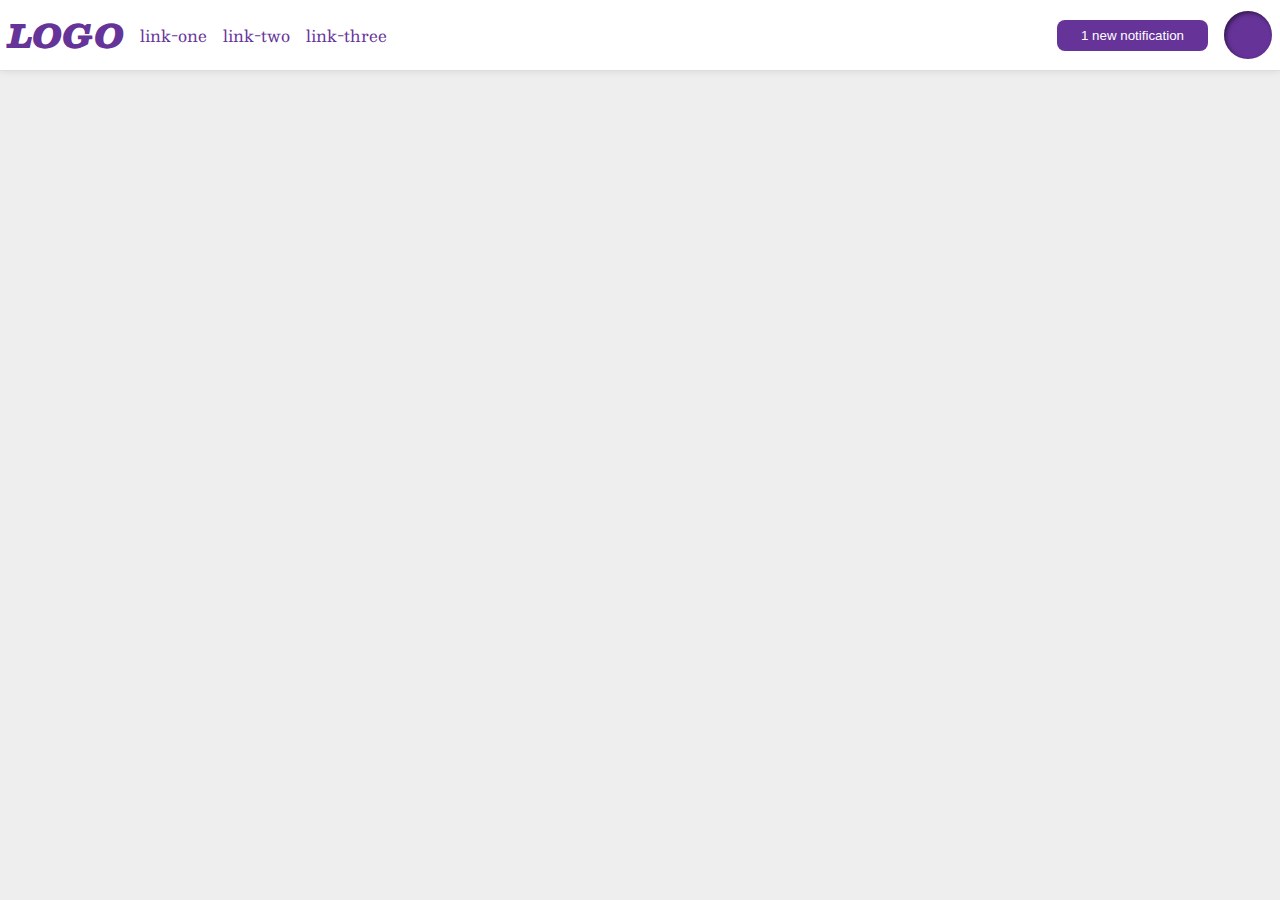
<file: flex/03-flex-header-2/index.html>
<!DOCTYPE html>
<html lang="en">
  <head>
    <meta charset="UTF-8">
    <meta http-equiv="X-UA-Compatible" content="IE=edge">
    <meta name="viewport" content="width=device-width, initial-scale=1.0">
    <title>Flex Header 2</title>
    <link rel="stylesheet" href="style.css">
  </head>
  <body>
    <div class="header">
      <div class="left">
        <div class="logo">
          LOGO
        </div>
        <ul class="links">
          <li><a href="google.com">link-one</a></li>
          <li><a href="google.com">link-two</a></li>
          <li><a href="google.com">link-three</a></li>
        </ul>
      </div>
      <div class="right">
        <button class="notifications">
          1 new notification
        </button>
        <div class="profile-image"></div>
      </div>
    </div>
  </body>
</html>
</file>
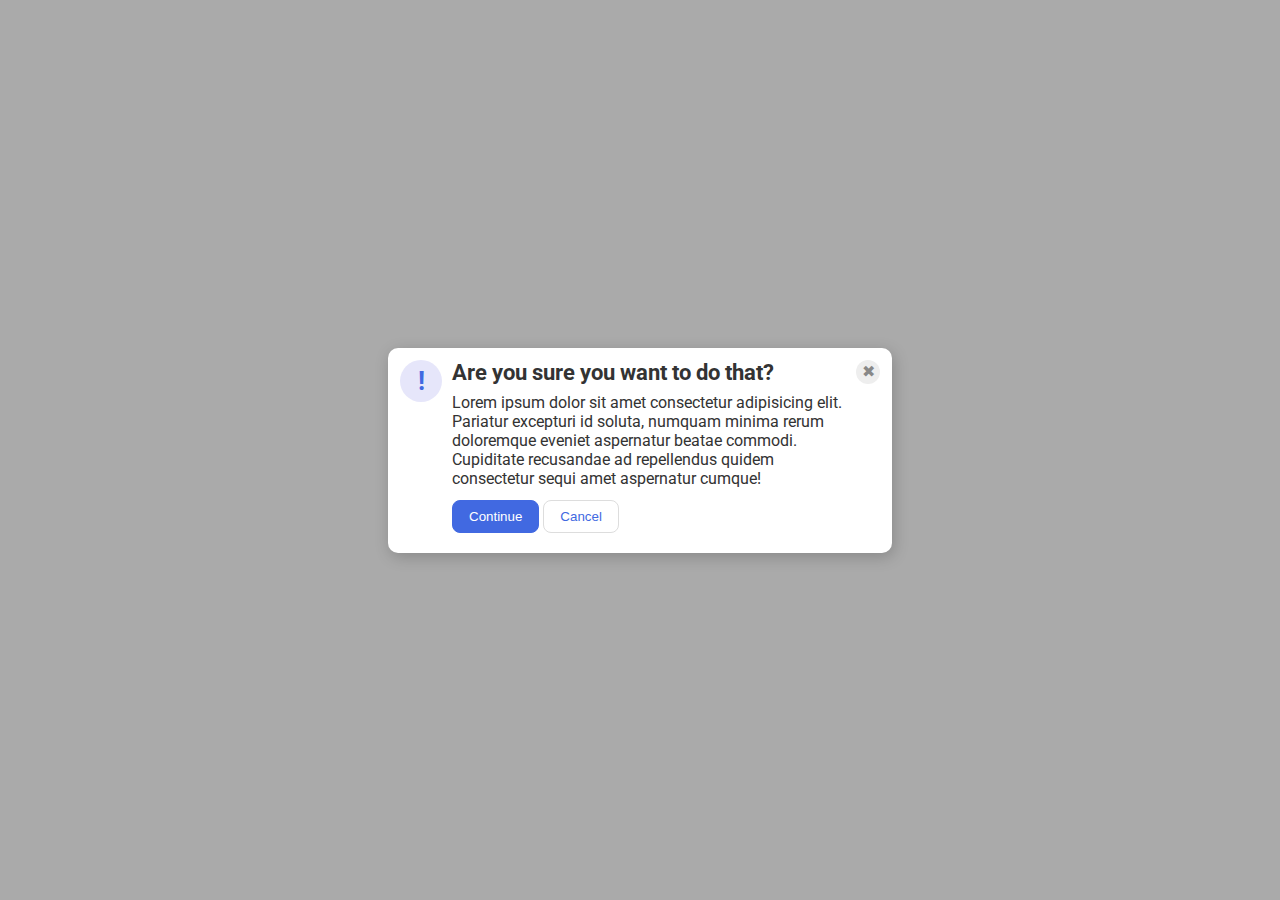
<file: flex/05-flex-modal/index.html>
<!DOCTYPE html>
<html lang="en">
  <head>
    <meta charset="UTF-8" />
    <meta http-equiv="X-UA-Compatible" content="IE=edge" />
    <meta name="viewport" content="width=device-width, initial-scale=1.0" />
    <link rel="stylesheet" href="style.css" />
    <title>Modal</title>
  </head>
  <body>
    <div class="modal">
      <div class="icon">!</div>
      <div class="container">
        <div class="header">Are you sure you want to do that?</div>
        <div class="text">
          Lorem ipsum dolor sit amet consectetur adipisicing elit. Pariatur
          excepturi id soluta, numquam minima rerum doloremque eveniet
          aspernatur beatae commodi. Cupiditate recusandae ad repellendus quidem
          consectetur sequi amet aspernatur cumque!
        </div>
        <button class="continue">Continue</button>
        <button class="cancel">Cancel</button>
      </div>
      <div class="close-button">✖</div>
    </div>
  </body>
</html>
</file>
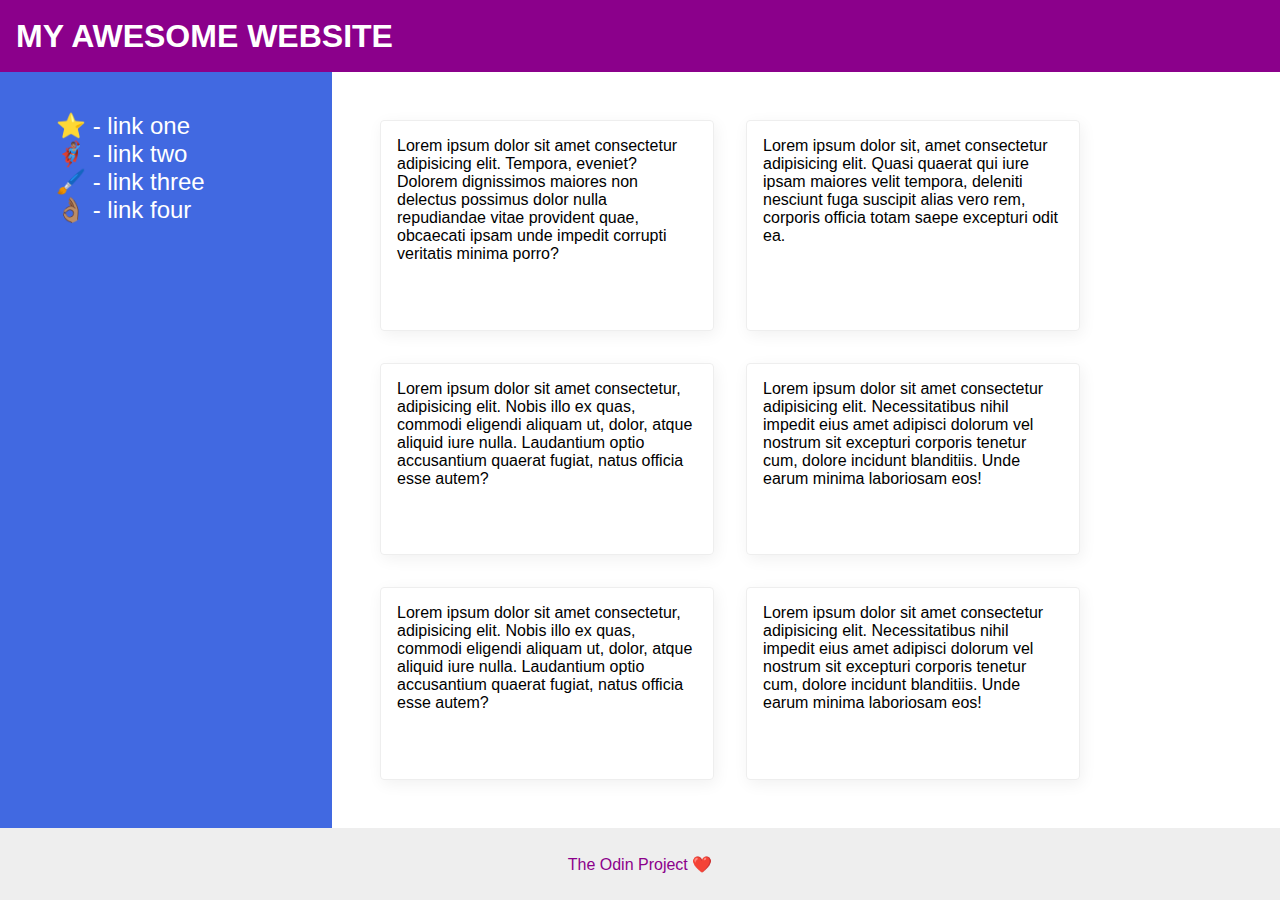
<file: flex/07-flex-layout-2/index.html>
<!DOCTYPE html>
<html lang="en">
  <head>
    <meta charset="UTF-8" />
    <meta http-equiv="X-UA-Compatible" content="IE=edge" />
    <meta name="viewport" content="width=device-width, initial-scale=1.0" />
    <title>The Holy Grail</title>
    <link rel="stylesheet" href="style.css" />
  </head>
  <body>
    <div class="header">MY AWESOME WEBSITE</div>
    <div class="content">
      <div class="sidebar">
        <ul>
          <li><a href="#">⭐ - link one</a></li>
          <li><a href="#">🦸🏽‍♂️ - link two</a></li>
          <li><a href="#">🖌️ - link three</a></li>
          <li><a href="#">👌🏽 - link four</a></li>
        </ul>
      </div>
      <div class="cards">
        <div class="card">
          Lorem ipsum dolor sit amet consectetur adipisicing elit. Tempora,
          eveniet? Dolorem dignissimos maiores non delectus possimus dolor nulla
          repudiandae vitae provident quae, obcaecati ipsam unde impedit
          corrupti veritatis minima porro?
        </div>
        <div class="card">
          Lorem ipsum dolor sit, amet consectetur adipisicing elit. Quasi
          quaerat qui iure ipsam maiores velit tempora, deleniti nesciunt fuga
          suscipit alias vero rem, corporis officia totam saepe excepturi odit
          ea.
        </div>
        <div class="card">
          Lorem ipsum dolor sit amet consectetur, adipisicing elit. Nobis illo
          ex quas, commodi eligendi aliquam ut, dolor, atque aliquid iure nulla.
          Laudantium optio accusantium quaerat fugiat, natus officia esse autem?
        </div>
        <div class="card">
          Lorem ipsum dolor sit amet consectetur adipisicing elit.
          Necessitatibus nihil impedit eius amet adipisci dolorum vel nostrum
          sit excepturi corporis tenetur cum, dolore incidunt blanditiis. Unde
          earum minima laboriosam eos!
        </div>
        <div class="card">
          Lorem ipsum dolor sit amet consectetur, adipisicing elit. Nobis illo
          ex quas, commodi eligendi aliquam ut, dolor, atque aliquid iure nulla.
          Laudantium optio accusantium quaerat fugiat, natus officia esse autem?
        </div>
        <div class="card">
          Lorem ipsum dolor sit amet consectetur adipisicing elit.
          Necessitatibus nihil impedit eius amet adipisci dolorum vel nostrum
          sit excepturi corporis tenetur cum, dolore incidunt blanditiis. Unde
          earum minima laboriosam eos!
        </div>
      </div>
    </div>

    <div class="footer">The Odin Project ❤️</div>
  </body>
</html>
</file>
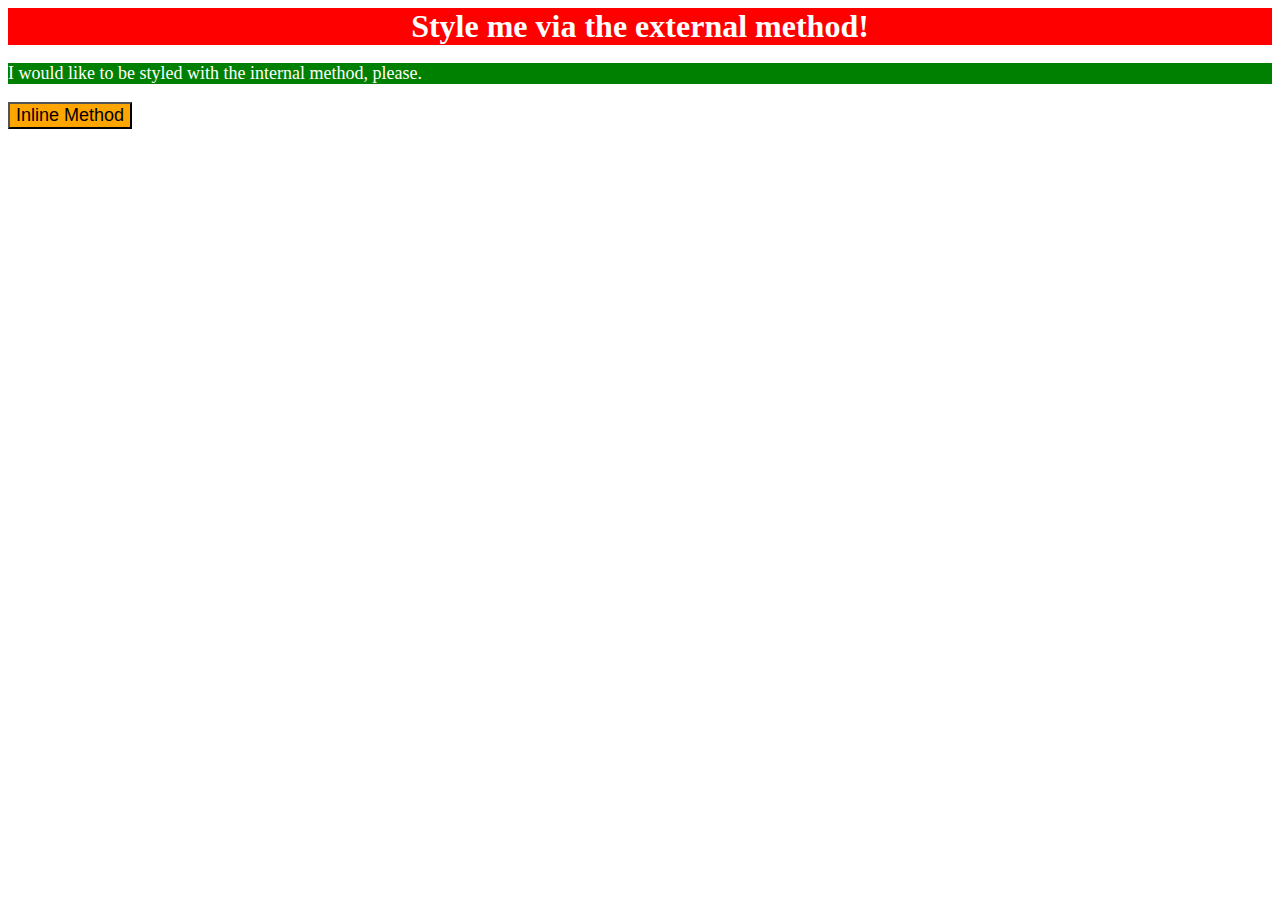
<file: foundations/01-css-methods/index.html>
<!DOCTYPE html>
<html lang="en">
  <head>
    <meta charset="UTF-8">
    <meta http-equiv="X-UA-Compatible" content="IE=edge">
    <meta name="viewport" content="width=device-width, initial-scale=1.0">
    <link rel="stylesheet" href="styles.css">
    <style>
      p {
        color: white;
        font-size: 18px;
        background-color: green;
      }
    </style>
    <title>Methods for Adding CSS</title>
  </head>
  <body>
    <div>Style me via the external method!</div>
    <p>I would like to be styled with the internal method, please.</p>
    <button style="font-size: 18px; background-color: orange;">Inline Method</button>
  </body>
</html>
</file>
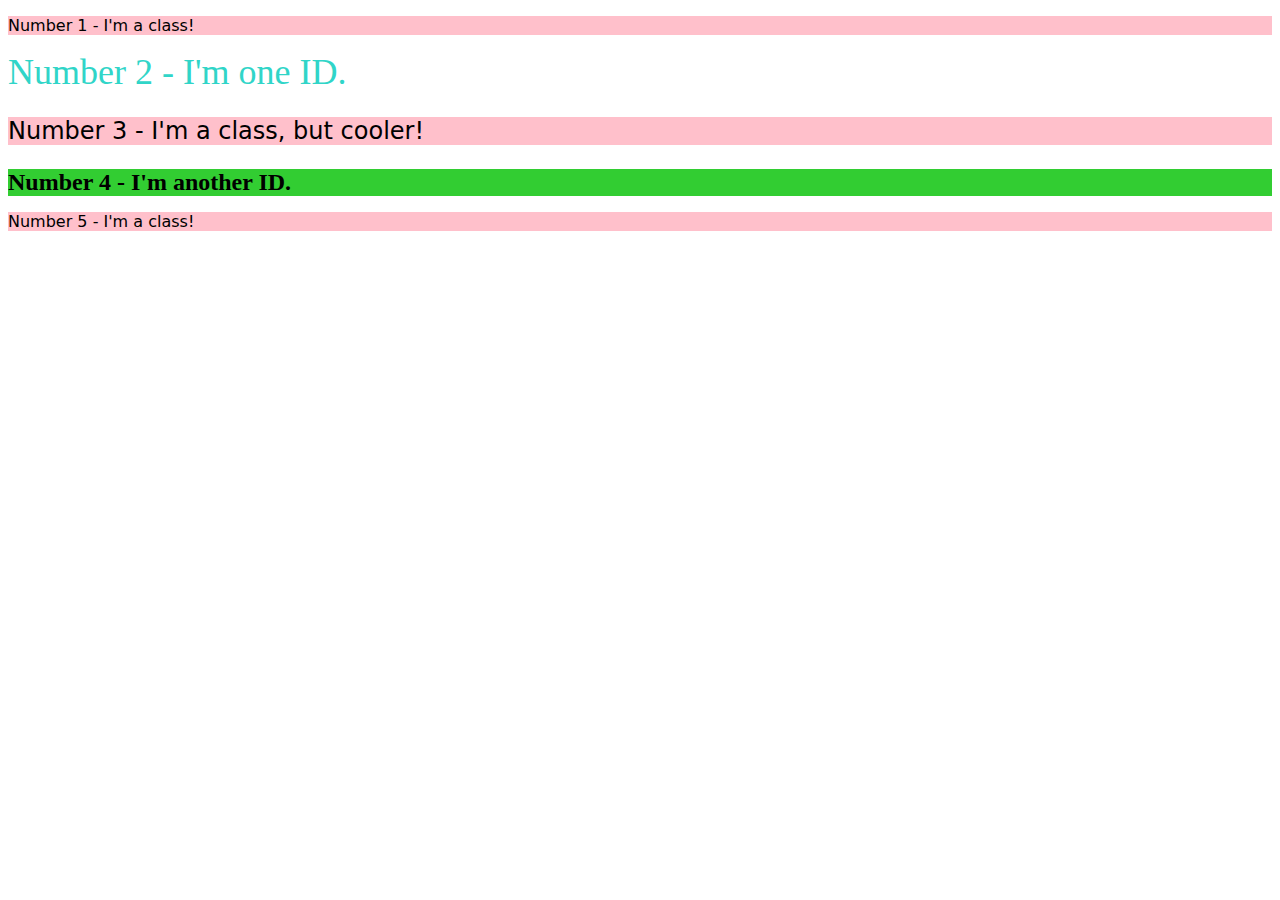
<file: foundations/02-class-id-selectors/index.html>
<!DOCTYPE html>
<html lang="en">
  <head>
    <meta charset="UTF-8">
    <meta http-equiv="X-UA-Compatible" content="IE=edge">
    <meta name="viewport" content="width=device-width, initial-scale=1.0">
    <title>Class and ID Selectors</title>
    <link rel="stylesheet" href="style.css">
  </head>
  <body>
    <p class="odd">Number 1 - I'm a class!</p>
    <div id="two">Number 2 - I'm one ID.</div>
    <p class="odd three">Number 3 - I'm a class, but cooler!</p>
    <div id="four">Number 4 - I'm another ID.</div>
    <p class="odd">Number 5 - I'm a class!</p>
  </body>
</html>
</file>
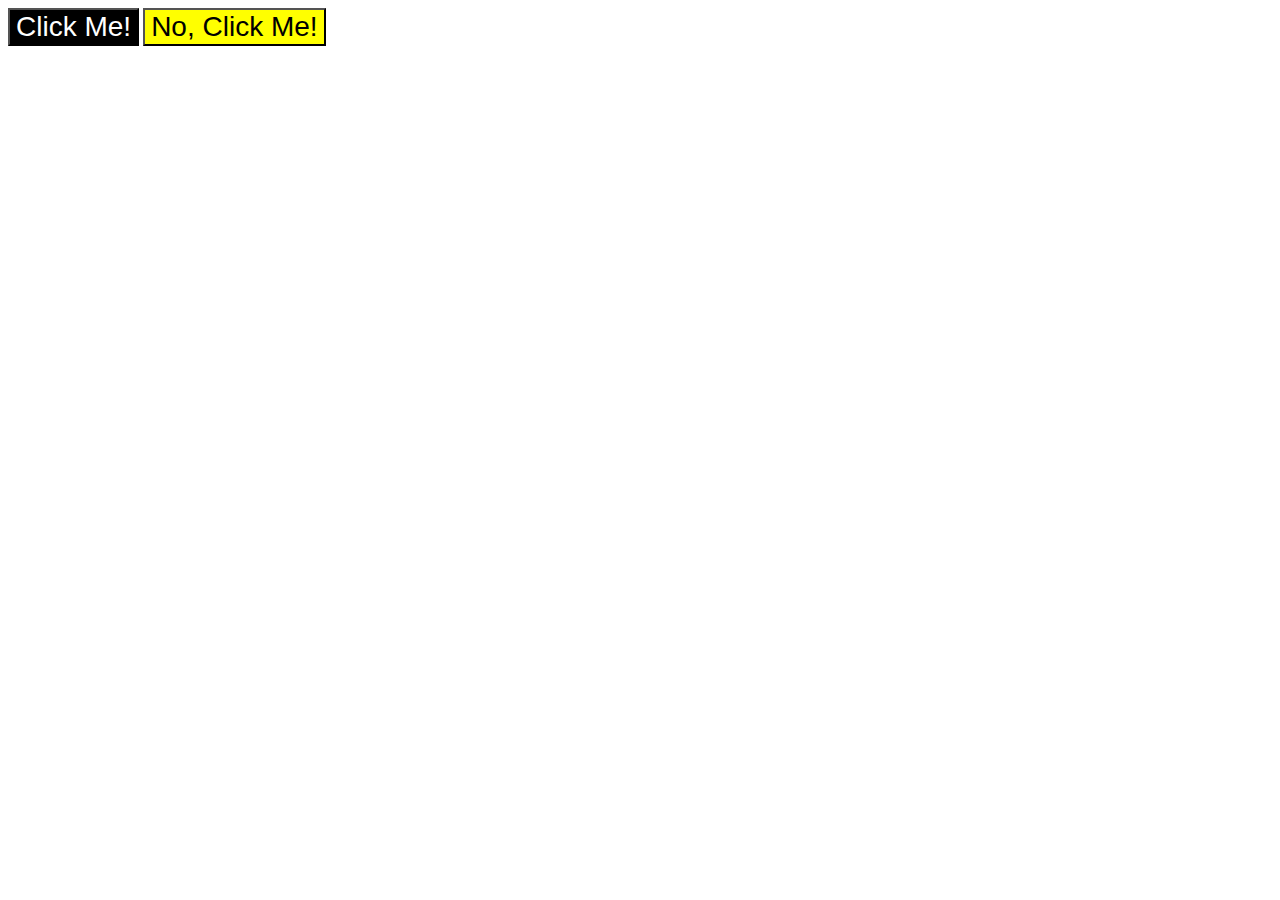
<file: foundations/03-grouping-selectors/index.html>
<!DOCTYPE html>
<html lang="en">
  <head>
    <meta charset="UTF-8">
    <meta http-equiv="X-UA-Compatible" content="IE=edge">
    <meta name="viewport" content="width=device-width, initial-scale=1.0">
    <title>Grouping Selectors</title>
    <link rel="stylesheet" href="style.css">
  </head>
  <body>
    <button class="left">Click Me!</button>
    <button class="right">No, Click Me!</button>
  </body>
</html>
</file>
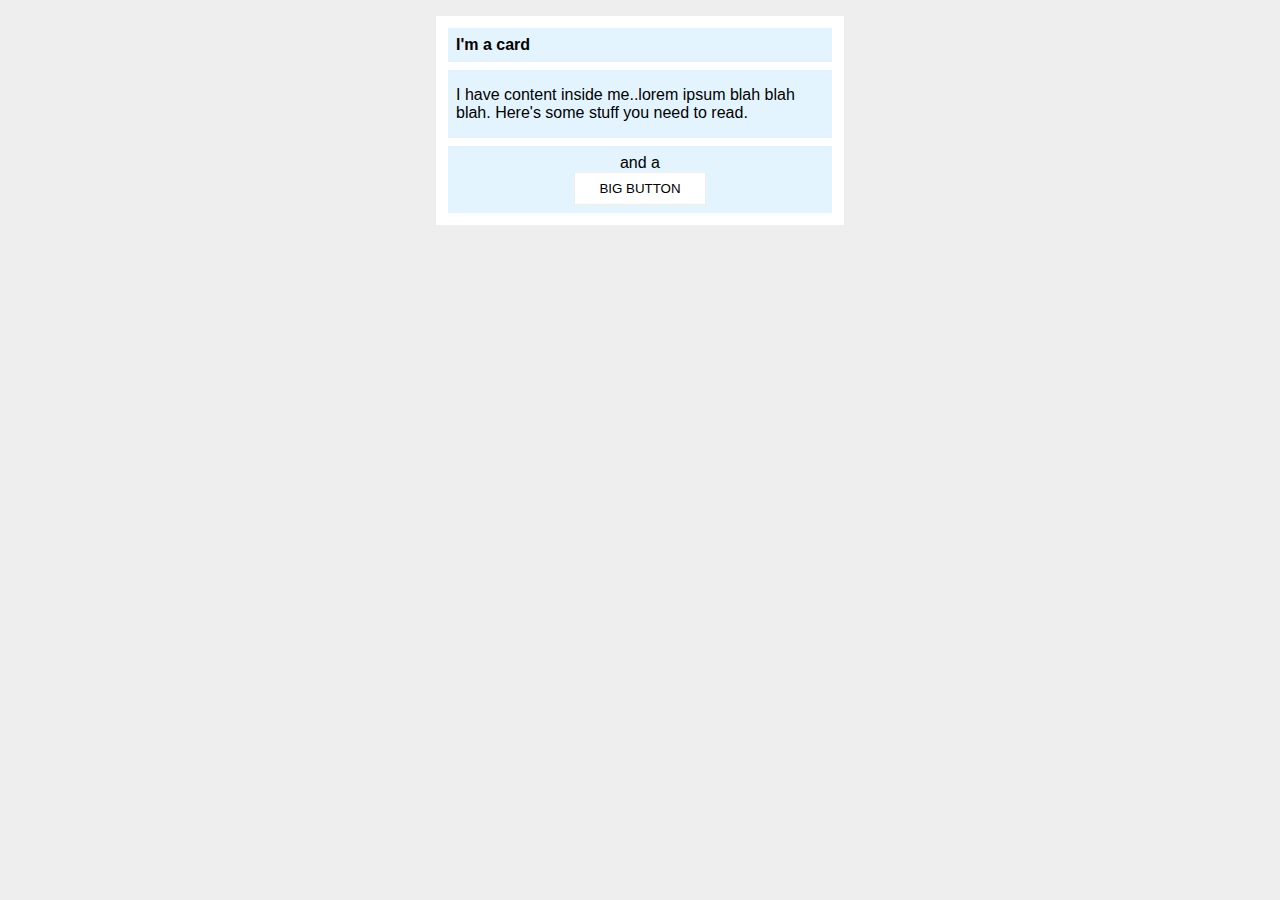
<file: margin-and-padding/02-margin-and-padding-2/index.html>
<!DOCTYPE html>
<html lang="en">
  <head>
    <meta charset="UTF-8">
    <meta http-equiv="X-UA-Compatible" content="IE=edge">
    <meta name="viewport" content="width=device-width, initial-scale=1.0">
    <title>Margin and Padding exercise 2</title>
    <link rel="stylesheet" href="style.css">
  </head>
  <body>
    <div class="card">
      <h1 class="title box">I'm a card</h1>
      <div class="content box">I have content inside me..lorem ipsum blah blah blah. Here's some stuff you need to read.</div>
      <div class="button-container box">and a <button>BIG BUTTON</button></div>
    </div>
  </body>
</html>
</file>
<file: flex/03-flex-header-2/style.css>
/* this is some magical font-importing.  
you'll learn about it later. */
@import url('https://fonts.googleapis.com/css2?family=Besley:ital,wght@0,400;1,900&display=swap');

body {
  margin: 0;
  background: #eee;
  font-family: Besley, serif;
}

.header {
  background: white;
  border-bottom: 1px solid #ddd;
  box-shadow: 0 0 8px rgba(0,0,0,.1);
  display: flex;
  justify-content: space-between;
  padding: 8px;
}

.left, .right{
  display: flex;
  align-items: center;
  gap: 16px;
}

.profile-image {
  background: rebeccapurple;
  box-shadow: inset 2px 2px 4px rgba(0,0,0,.5);
  border-radius: 50%;
  width: 48px;
  height:  48px;
}

.logo {
  color: rebeccapurple;
  font-size: 32px;
  font-weight: 900;
  font-style: italic;
}

button {
  border: none;
  border-radius: 8px;
  background: rebeccapurple;
  color: white;
  padding: 8px 24px;
}

a {
  /* this removes the line under our links */
  text-decoration: none;
  color: rebeccapurple;
}

ul {
  display: flex;
  margin: 0;
  padding: 0;
  gap: 16px;
  list-style-type: none;
}
</file>
<file: flex/05-flex-modal/style.css>
@import url('https://fonts.googleapis.com/css2?family=Roboto:wght@400;700&display=swap');

html, body {
  height: 100%;
}

body {
  font-family: Roboto, sans-serif;
  margin: 0;
  background: #aaa;
  color: #333;
  /* I'll give you this one for free lol */
  display: flex;
  align-items: center;
  justify-content: center;
}

.modal {
  background: white;
  width: 480px;
  border-radius: 10px;
  box-shadow: 2px 4px 16px rgba(0,0,0,.2);
  display: flex;
  flex-direction: row;
  padding: 12px;
}

.icon {
  color: royalblue;
  font-size: 26px;
  font-weight: 700;
  background: lavender;
  width: 42px;
  height: 42px;
  border-radius: 50%;
  display: flex;
  align-items: center;
  justify-content: center;
  flex-shrink: 0;
}

.close-button {
  background: #eee;
  border-radius: 50%;
  color: #888;
  font-weight: 400;
  font-size: 16px;
  height: 24px;
  width: 24px;
  display: flex;
  align-items: center;
  justify-content: center;
  flex-shrink: 0;
}

button {
  padding: 8px 16px;
  border-radius: 8px;
  margin-top: 12px;
  margin-bottom: 8px;
}

button.continue {
  background: royalblue;
  border: 1px solid royalblue;
  color: white;
}

button.cancel {
  background: white;
  border: 1px solid #ddd;
  color: royalblue;
}

.container {
  margin: 0 10px;
}

.header {
  font-weight: bold;
  font-size: 1.35em;
  margin-bottom: 8px;
}
</file>
<file: flex/07-flex-layout-2/style.css>
body {
  font-family: -apple-system, BlinkMacSystemFont, 'Segoe UI', Roboto, Oxygen, Ubuntu, Cantarell, 'Open Sans', 'Helvetica Neue', sans-serif;
  margin: 0;
  min-height: 100vh;
  display: flex;
  flex-direction: column;
  justify-content: space-between;
}

.header {
  height: 72px;
  background: darkmagenta;
  color: white;
  font-size: 32px;
  font-weight: 900;
  display: flex;
  align-items: center;
  padding-left: 16px;
}

.footer {
  height: 72px;
  background: #eee;
  color: darkmagenta;
  display: flex;
  justify-content: center;
  align-items: center;
}

.sidebar {
  width: 300px;
  background: royalblue;
  flex-shrink: 0;
  font-size: 24px;
  padding: 16px;
}

.card {
  border: 1px solid #eee;
  box-shadow: 2px 4px 16px rgba(0,0,0,.06);
  border-radius: 4px;
  padding: 16px;
  margin: 16px;
  width: 300px;
}

.content {
  display: flex;
  flex-grow: 1;
}

ul {
  list-style: none;
}

a {
  text-decoration: none; color: white;
}

.cards {
  padding: 32px;
  display: flex;
  flex-wrap: wrap;
}
</file>
<file: foundations/01-css-methods/styles.css>
div {
    color: white;
    font-size: 32px;
    text-align: center;
    background-color: red;
    font-weight: bold;
}
</file>
<file: foundations/02-class-id-selectors/style.css>
.odd {
    background-color: #FFC0CB;
    font-family: 'Verdana', 'DejaVu Sans', sans-serif;
}

.three {
    font-size: 24px;
}

#two {
    color: #30D5C8;
    font-size: 36px;
}

#four {
    background-color: #32CD32;
    font-size: 24px;
    font-weight: bold;
}
</file>
<file: foundations/03-grouping-selectors/style.css>
.left,
.right {
    font-size: 28px;
    font-family: Helvetica, "Times New Roman", sans-serif;
}

.left {
    background-color: black;
    color: white;
}

.right {
    background-color: rgb(255, 255, 0);
}
</file>
<file: margin-and-padding/02-margin-and-padding-2/style.css>
body {
  background: #eee;
  font-family: sans-serif;
}

.card {
  width: 400px;
  background: #fff;
  margin: 16px auto;
  padding: 4px;
}

.box {
  padding: 8px;
  margin: 8px;
}

.title {
  background: #e3f4ff;
  font-size: 16px;
}

.content {
  background: #e3f4ff;
  padding: 16px 8px 16px 8px;
}

.button-container {
  background: #e3f4ff;
  padding: 8px;
  text-align: center;
}

button {
  background: white;
  border: 1px solid #eee;
  display: block;
  margin: 0 auto;
  padding: 8px 24px;
}
</file>
